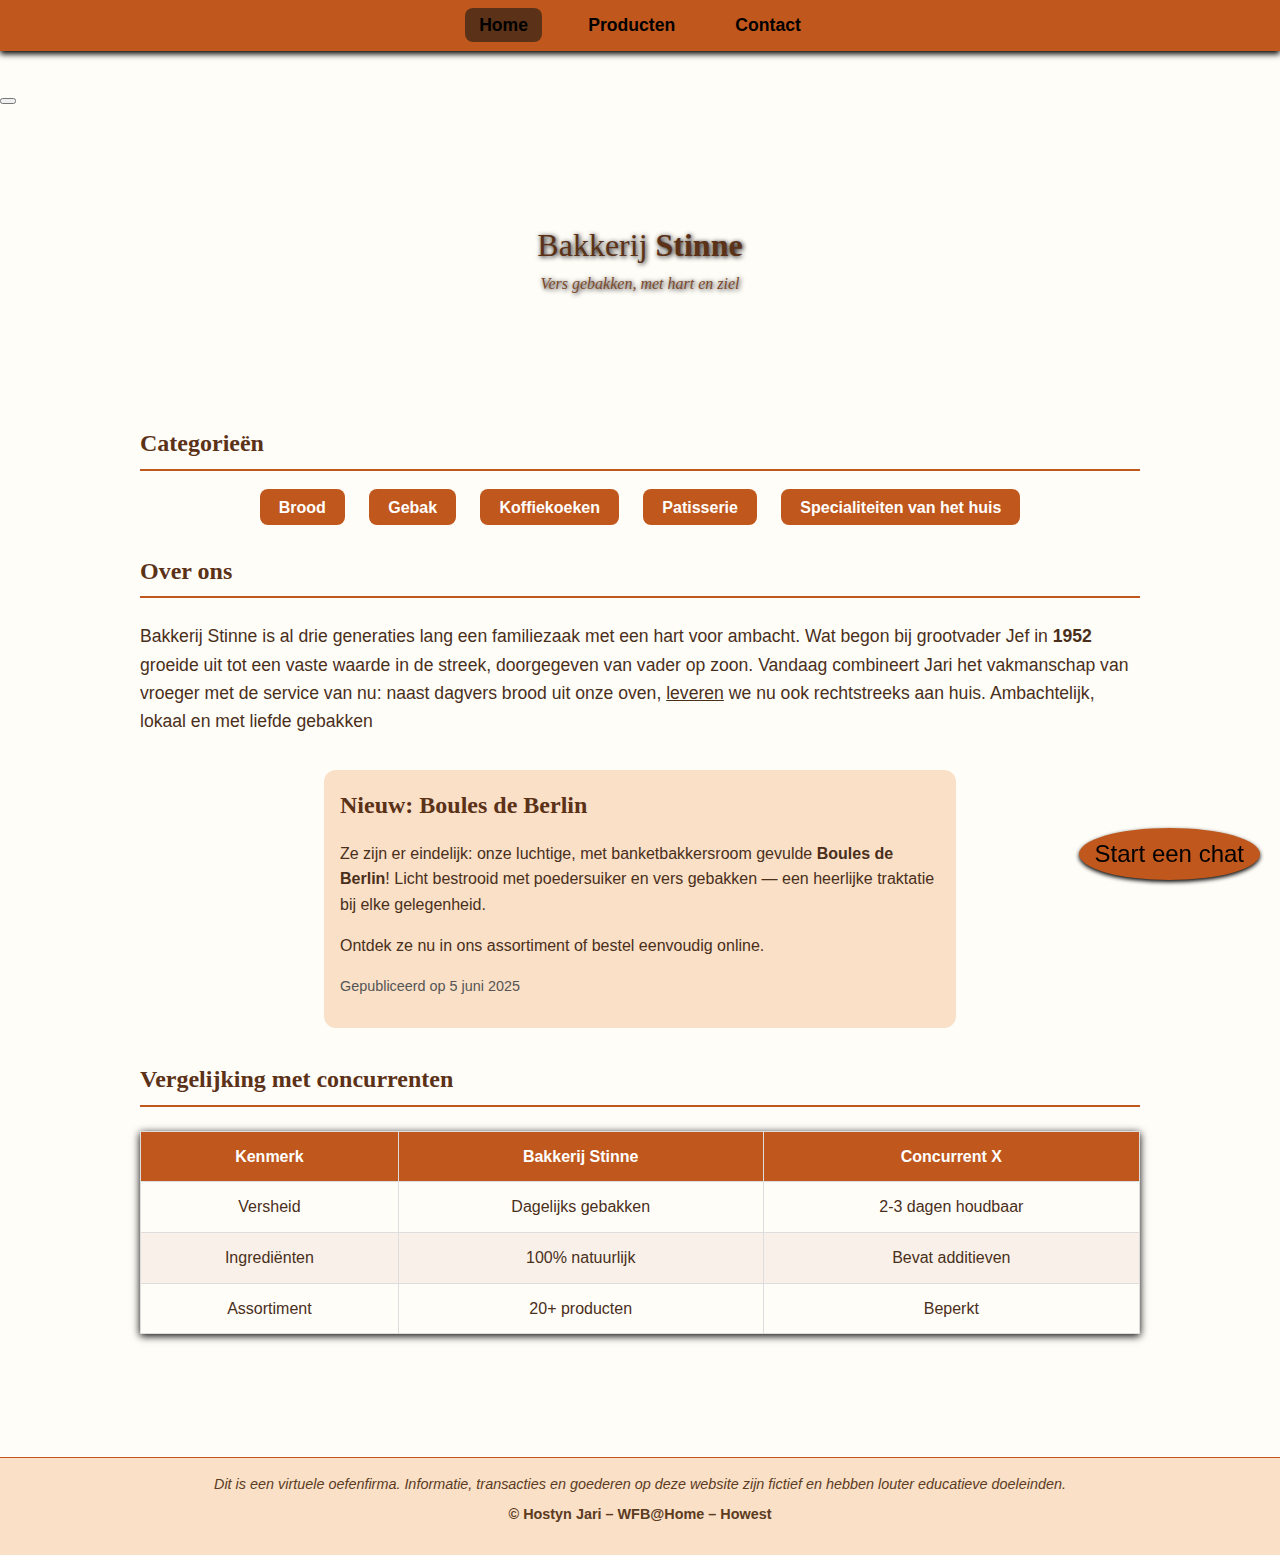
<file: Webshop/index.html>
<!DOCTYPE html>
<html lang="nl">

<head>
    <meta charset="UTF-8">
    <meta name="viewport" content="width=device-width, initial-scale=1.0">
    <title>Document</title>
    <link rel="stylesheet" href="css/style.css">
</head>

<body>

    <nav class="navbar">
        <ul>
            <li><a href="index.html" class="active">Home</a></li>
            <li><a href="producten.html">Producten</a></li>
            <li><a href="contact.html">Contact</a></li>
        </ul>
    </nav>

    <button class="chat-button">
        <span class="klikken">Start een chat</span>
    </button>

    <header class="bakkerij">
        <div class="logo">
            <span class="logo-titel">Bakkerij <strong>Stinne</strong></span><br>
            <span class="motto">Vers gebakken, met hart en ziel</span>
        </div>
    </header>

    <main>
        <section class="categorieën">
            <h2>Categorieën</h2>
            <ul>
                <li><a href="producten.html#brood">Brood</a></li>
                <li><a href="producten.html#gebak">Gebak</a></li>
                <li><a href="producten.html#koffiekoeken">Koffiekoeken</a></li>
                <li><a href="producten.html#patisserie">Patisserie</a></li>
                <li><a href="producten.html#specialiteiten van het huis">Specialiteiten van het huis</a></li>
            </ul>
        </section>

        <section class="over-ons">
            <h2>Over ons</h2>
            <p>Bakkerij Stinne is al drie generaties lang een familiezaak met een hart voor ambacht. Wat begon bij
                grootvader Jef in <b>1952</b> groeide uit tot een vaste waarde in de streek, doorgegeven van vader op
                zoon.
                Vandaag combineert Jari het vakmanschap van vroeger met de service van nu: naast dagvers brood uit onze
                oven, <u>leveren</u> we nu ook rechtstreeks aan huis. Ambachtelijk, lokaal en met liefde gebakken</p>
        </section>

        <article class="nieuws-artikel">
            <h2>Nieuw: Boules de Berlin</h2>
            <p>
                Ze zijn er eindelijk: onze luchtige, met banketbakkersroom gevulde <strong>Boules de Berlin</strong>!
                Licht bestrooid met poedersuiker en vers gebakken — een heerlijke traktatie bij elke gelegenheid.
            </p>
            <p>
                Ontdek ze nu in ons assortiment of bestel eenvoudig online.
            </p>
            <p class="artikel-datum">Gepubliceerd op 5 juni 2025</p>
        </article>


        <section class="vergelijking">
            <h2>Vergelijking met concurrenten</h2>
            <table>
                <thead>
                    <tr>
                        <th>Kenmerk</th>
                        <th>Bakkerij Stinne</th>
                        <th>Concurrent X</th>
                    </tr>
                </thead>
                <tbody>
                    <tr>
                        <td>Versheid</td>
                        <td>Dagelijks gebakken</td>
                        <td>2-3 dagen houdbaar</td>
                    </tr>
                    <tr>
                        <td>Ingrediënten</td>
                        <td>100% natuurlijk</td>
                        <td>Bevat additieven</td>
                    </tr>
                    <tr>
                        <td>Assortiment</td>
                        <td>20+ producten</td>
                        <td>Beperkt</td>
                    </tr>
                </tbody>
            </table>
        </section>
    </main>

    <footer>
        <p class="disclaimer">
            Dit is een virtuele oefenfirma. Informatie, transacties en goederen op deze website zijn fictief en hebben
            louter educatieve doeleinden.
        </p>
        <p class="copyright">
            © Hostyn Jari – WFB@Home – Howest
        </p>
    </footer>

</body>

</html>
</file>
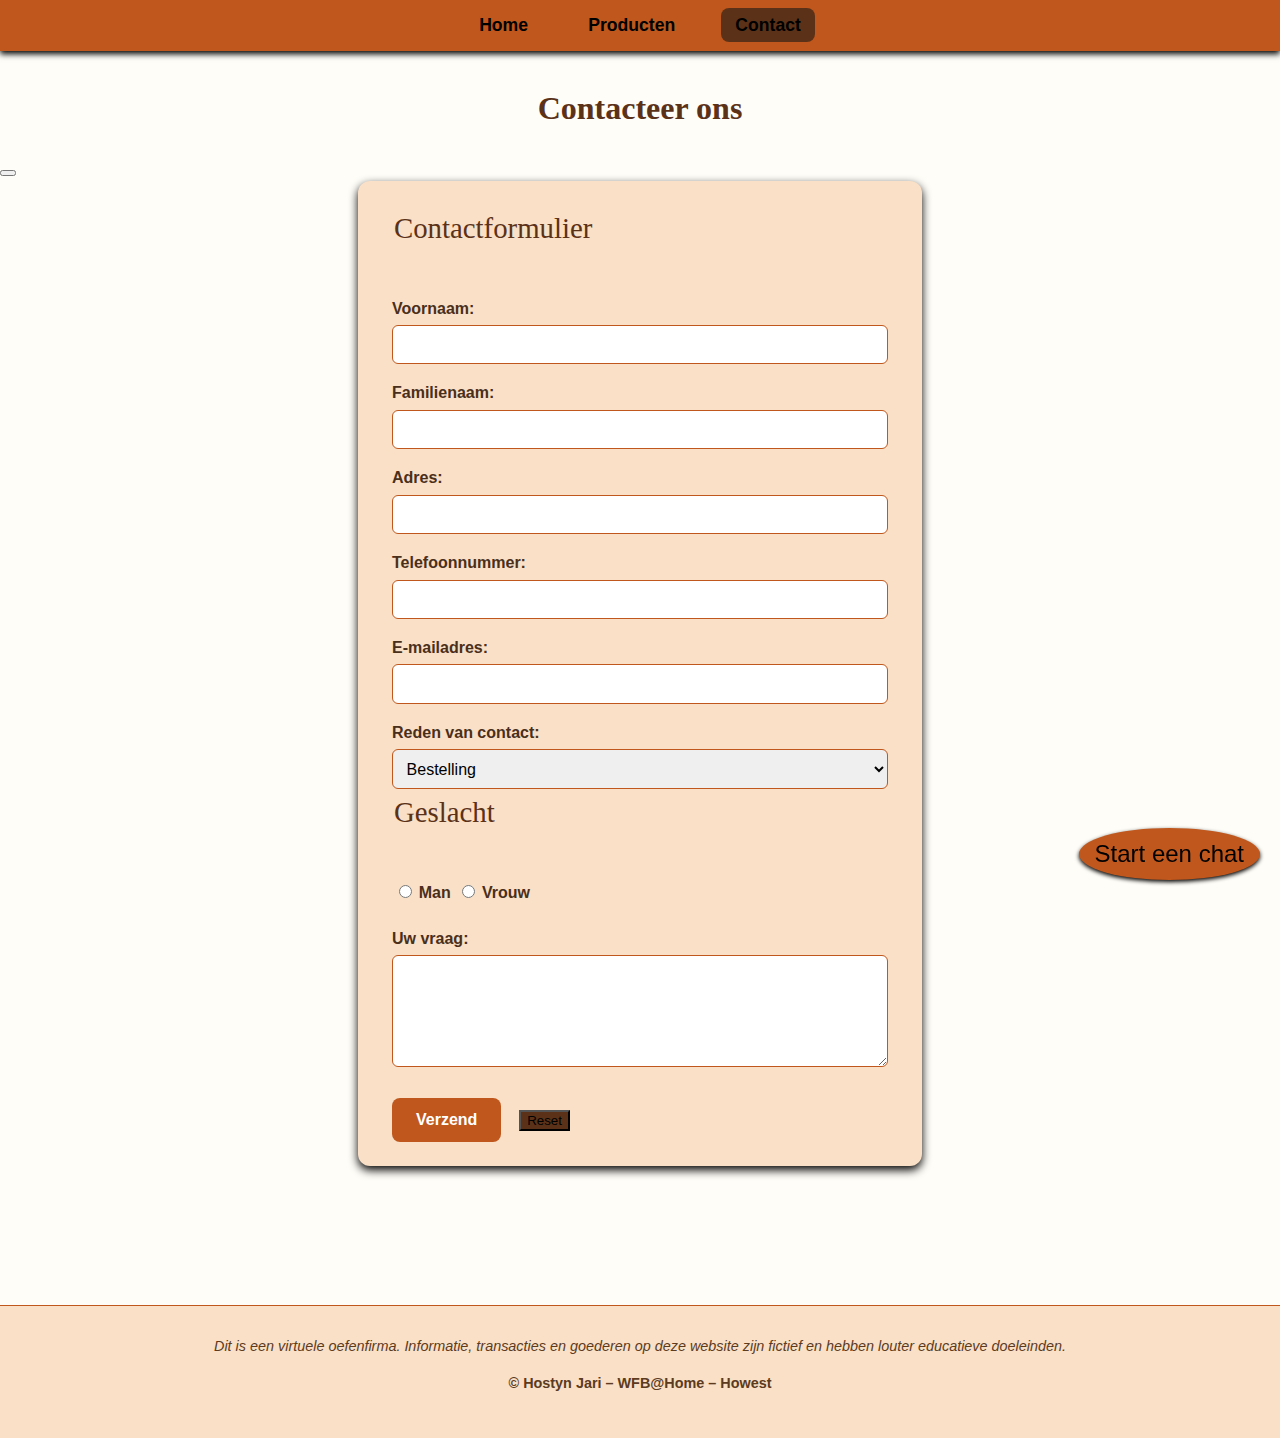
<file: Webshop/contact.html>
<!DOCTYPE html>
<html lang="nl">

<head>
    <meta charset="UTF-8">
    <meta name="viewport" content="width=device-width, initial-scale=1.0">
    <title>Contacteer ons</title>
    <link rel="stylesheet" href="css/style.css">
</head>

<body>

    <header>
        <nav class="navbar">
            <ul>
                <li><a href="index.html">Home</a></li>
                <li><a href="producten.html">Producten</a></li>
                <li><a href="contact.html" class="active" current="page">Contact</a></li>
            </ul>
        </nav>
        <h1>Contacteer ons</h1>
    </header>

    <button class="chat-button">
        <span class="klikken">Start een chat</span>
    </button>

    <main>
        <article class="contact-formulier">
            <section>
                <form action="https://jkorpela.fi/cgi-bin/echo.cgi" method="post">
                    <fieldset>
                        <legend id="contact-formulier">Contactformulier</legend>

                        <div>
                            <label for="voornaam">Voornaam:</label>
                            <input type="text" id="voornaam" name="voornaam" required>
                        </div>

                        <div>
                            <label for="familienaam">Familienaam:</label>
                            <input type="text" id="familienaam" name="familienaam" required>
                        </div>

                        <div>
                            <label for="adres">Adres:</label>
                            <input type="text" id="adres" name="adres">
                        </div>

                        <div>
                            <label for="telefoon">Telefoonnummer:</label>
                            <input type="tel" id="telefoon" name="telefoon">
                        </div>

                        <div>
                            <label for="email">E-mailadres:</label>
                            <input type="email" id="email" name="email" required>
                        </div>

                        <div>
                            <label for="reden">Reden van contact:</label>
                            <select id="reden" name="reden">
                                <option value="bestelling">Bestelling</option>
                                <option value="info">Informatie</option>
                                <option value="klacht">Klacht</option>
                            </select>
                        </div>

                        <div>
                            <legend>Geslacht</legend>
                            <input type="radio" name="geslacht" value="man" id="man">
                            <label for="man">Man</label>
                            <input type="radio" name="geslacht" value="vrouw" id="vrouw">
                            <label for="vrouw">Vrouw</label>
                        </div>

                        <div>
                            <label for="vraag">Uw vraag:</label><br>
                            <textarea id="vraag" name="vraag" rows="5" cols="30" required></textarea>
                        </div>

                        <div>
                            <button type="submit">Verzend</button>
                            <button type="reset">Reset</button>
                        </div>
                    </fieldset>
                </form>
            </section>
        </article>
    </main>

    <footer>
        <section class="disclaimer">
            <p>
                Dit is een virtuele oefenfirma. Informatie, transacties en goederen op deze website zijn fictief en
                hebben
                louter educatieve doeleinden.
            </p>
        </section>
        <section class="copyright">
            <p>© Hostyn Jari – WFB@Home – Howest</p>
        </section>
    </footer>

</body>

</html>
</file>
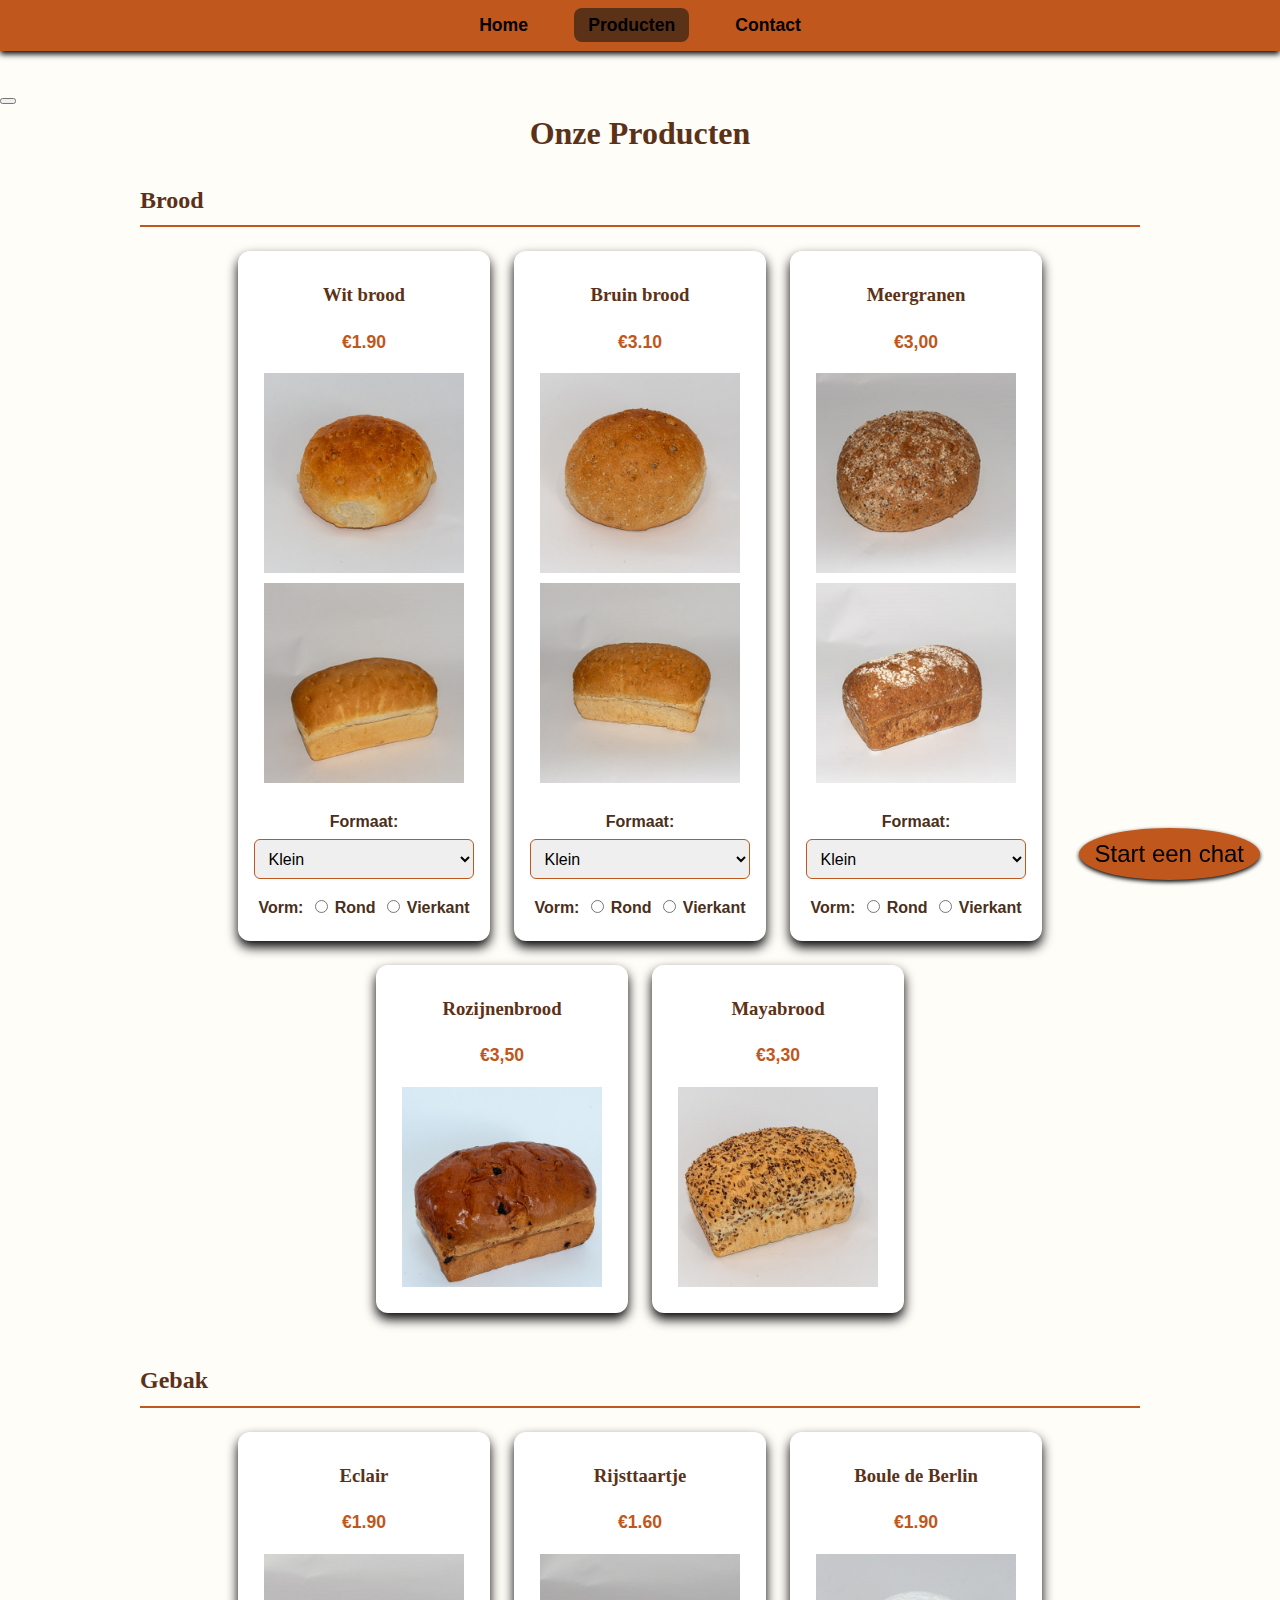
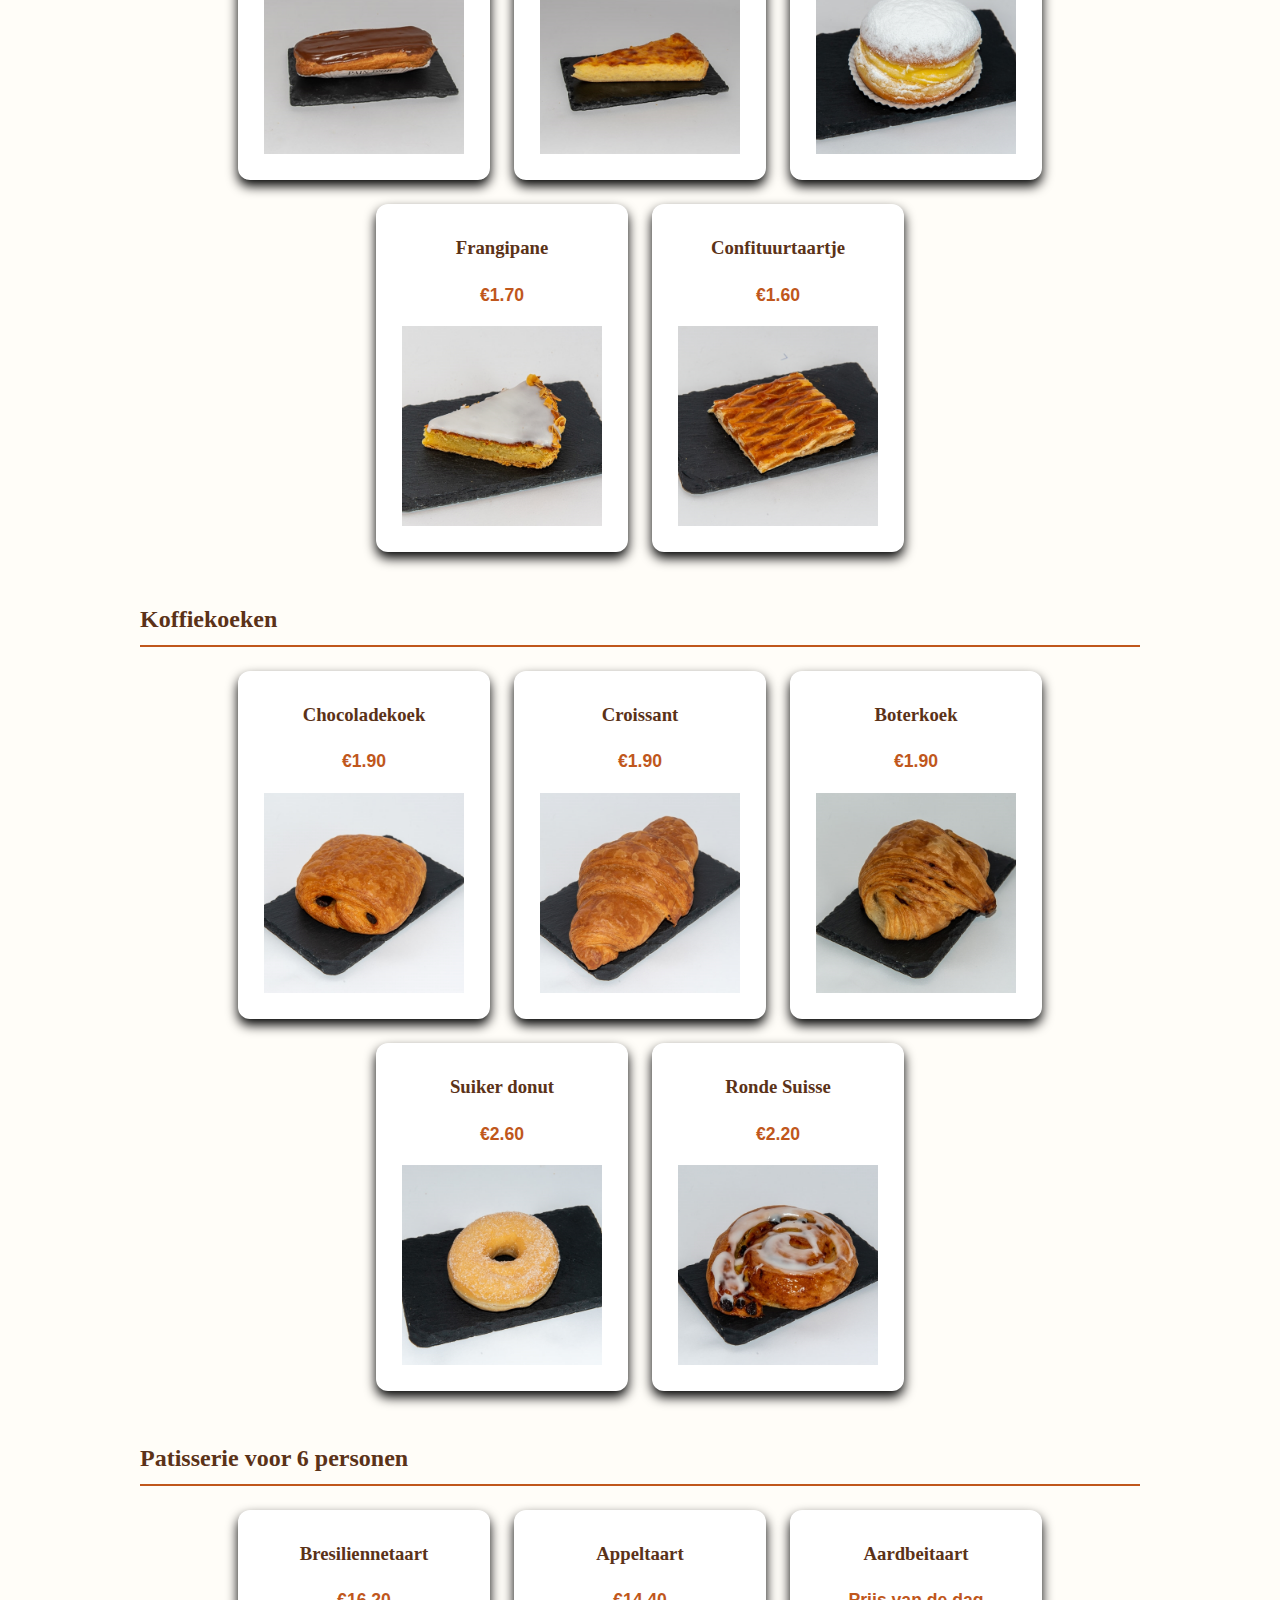
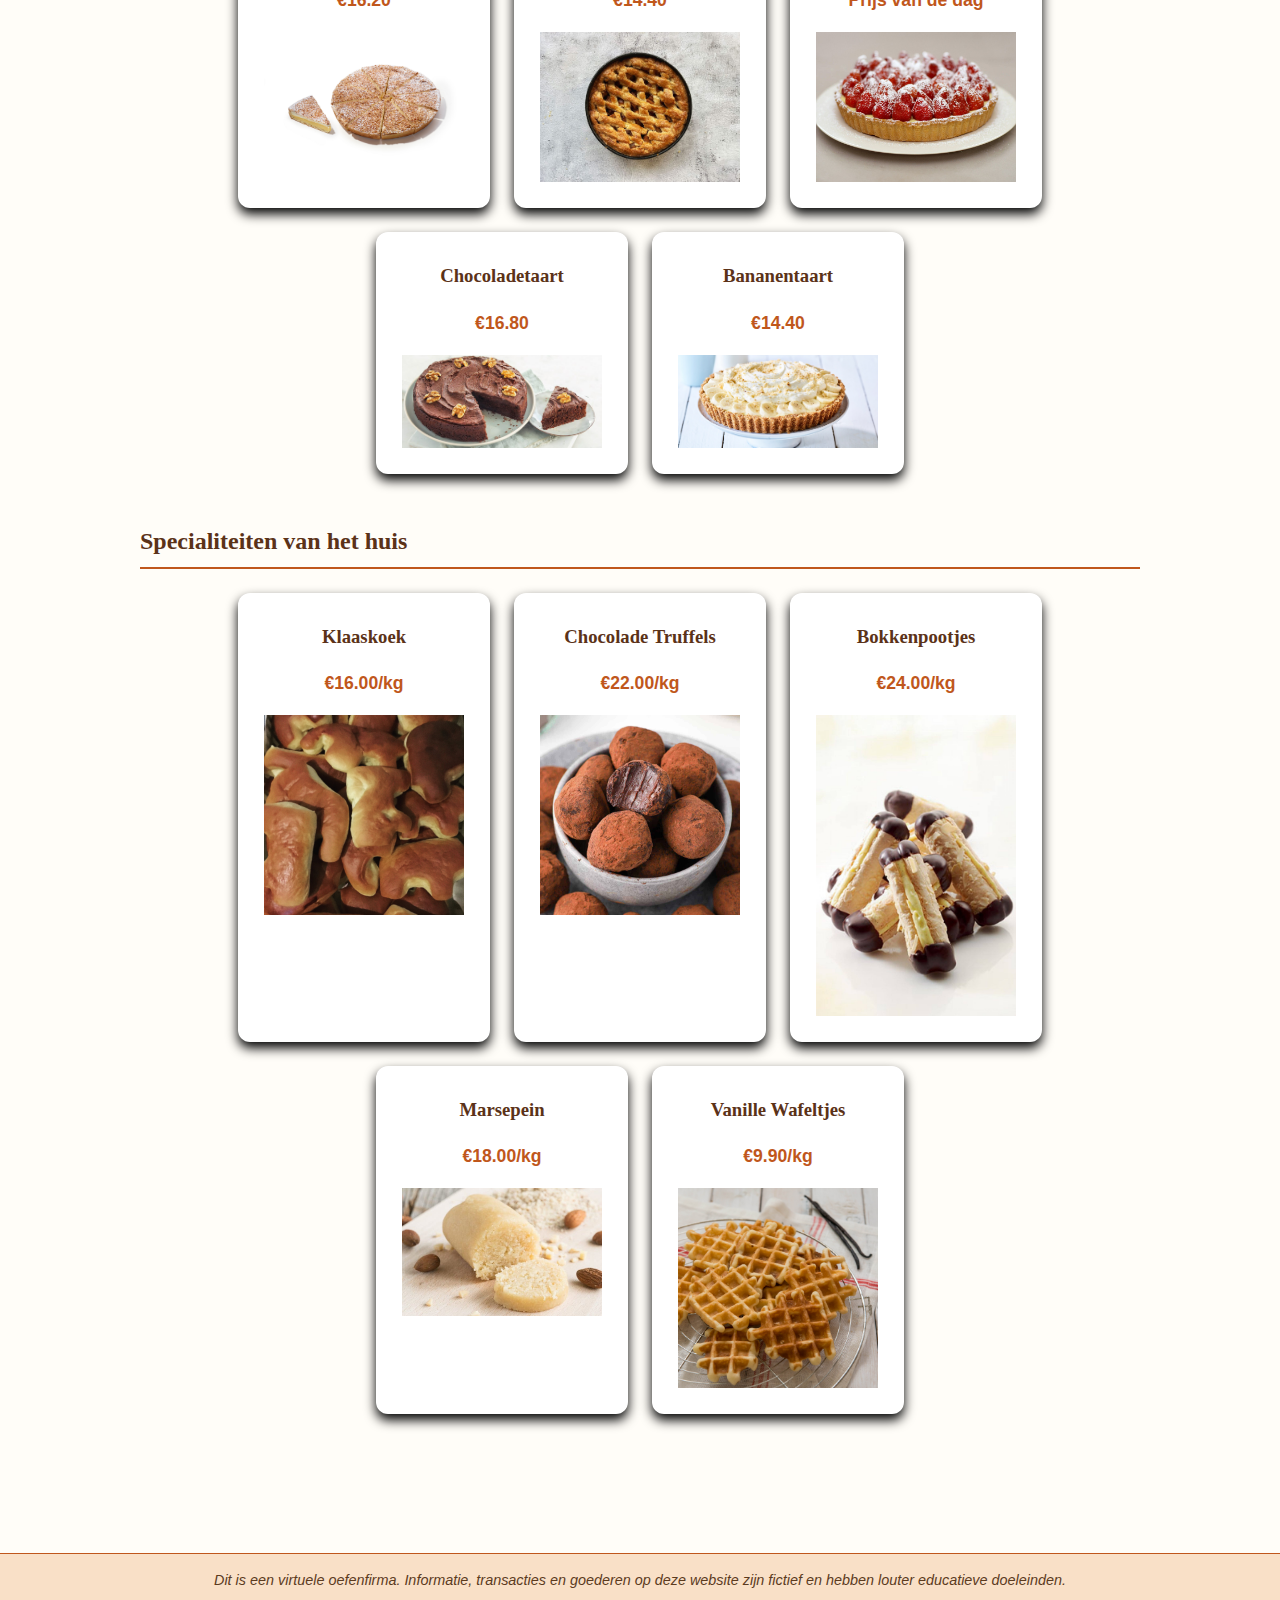
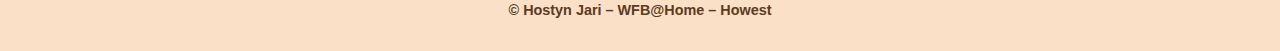
<file: Webshop/producten.html>
<!DOCTYPE html>
<html lang="nl">

<head>
    <meta charset="UTF-8">
    <meta name="viewport" content="width=device-width, initial-scale=1.0">
    <title>Document</title>
    <link rel="stylesheet" href="css/style.css">
</head>

<body>

    <nav class="navbar">
        <ul>
            <li><a href="index.html">Home</a></li>
            <li><a href="producten.html" class="active">Producten</a></li>
            <li><a href="contact.html">Contact</a></li>
        </ul>
    </nav>

    <button class="chat-button">
        <span class="klikken">Start een chat</span>
    </button>

    <header>
        <h1>Onze Producten</h1>
    </header>
    <!-- 5 producten! -->
    <main>
        <section id="brood">
            <h2>Brood</h2>
            <div class="product-flex">
                <div class="product">
                    <h3>Wit brood</h3>
                    <p>€1.90</p>
                    <img src="images/witrondklein.jpeg" alt="witbrood" class="product-afbeelding">
                    <img src="images/witbakjegroot.jpg" alt="witbrood" class="product-afbeelding">
                    <label for="wit-formaat">Formaat:</label>
                    <select id="wit-formaat" name="wit-formaat">
                        <option value="klein">Klein</option>
                        <option value="groot">Groot</option>
                    </select>

                    <label>Vorm:</label>
                    <label><input type="radio" name="wit-vorm" value="rond"> Rond</label>
                    <label><input type="radio" name="wit-vorm" value="vierkant"> Vierkant</label>
                </div>

                <div class="product">
                    <h3>Bruin brood</h3>
                    <p>€3.10</p>
                    <img src="images/bruinrondgroot.jpg" alt="bruinbrood" class="product-afbeelding">
                    <img src="images/bruinbakjegroot.jpg" alt="bruinbrood" class="product-afbeelding">
                    <label for="bruin-formaat">Formaat:</label>
                    <select id="bruin-formaat" name="bruin-formaat">
                        <option value="klein">Klein</option>
                        <option value="groot">Groot</option>
                    </select>

                    <label>Vorm:</label>
                    <label><input type="radio" name="bruin-vorm" value="rond"> Rond</label>
                    <label><input type="radio" name="bruin-vorm" value="vierkant"> Vierkant</label>
                </div>

                <div class="product">
                    <h3>Meergranen</h3>
                    <p>€3,00</p>
                    <img src="images/meergranen.jpg" alt="meergranen" class="product-afbeelding">
                    <img src="images/meergraanbakje.jpg" alt="meergraanbakje" class="product-afbeelding">
                    <label for="bruin-formaat">Formaat:</label>
                    <select id="bruin-formaat" name="bruin-formaat">
                        <option value="klein">Klein</option>
                        <option value="groot">Groot</option>
                    </select>

                    <label>Vorm:</label>
                    <label><input type="radio" name="bruin-vorm" value="rond"> Rond</label>
                    <label><input type="radio" name="bruin-vorm" value="vierkant"> Vierkant</label>
                </div>

                <div class="product">
                    <h3>Rozijnenbrood</h3>
                    <p>€3,50</p>
                    <img src="images/rozijnenbrood.jpeg" alt="rozijnenbrood" class="product-afbeelding">
                </div>
                <div class="product">
                    <h3>Mayabrood</h3>
                    <p>€3,30</p>
                    <img src="images/mayabrood.jpg" alt="mayabrood" class="product-afbeelding">
                </div>
            </div>
        </section>

        <section id="gebak">
            <h2>Gebak</h2>
            <div class="product-flex">
                <div class="product">
                    <h3>Eclair</h3>
                    <p>€1.90</p>
                    <img src="images/eclair.jpg" alt="eclair" class="product-afbeelding">
                </div>
                <div class="product">
                    <h3>Rijsttaartje</h3>
                    <p>€1.60</p>
                    <img src="images/rijsttaartje.jpg" alt="rijsttaartje" class="product-afbeelding">
                </div>
                <div class="product">
                    <h3>Boule de Berlin</h3>
                    <p>€1.90</p>
                    <img src="images/bouledeberlin.jpg" alt="bouledeberlin" class="product-afbeelding">
                </div>
                <div class="product">
                    <h3>Frangipane</h3>
                    <p>€1.70</p>
                    <img src="images/frangipane.jpg" alt="frangipane" class="product-afbeelding">
                </div>
                <div class="product">
                    <h3>Confituurtaartje</h3>
                    <p>€1.60</p>
                    <img src="images/confituurtaartje.jpg" alt="confituurtaartje" class="product-afbeelding">
                </div>
            </div>
        </section>

        <section id="koffiekoeken">
            <h2>Koffiekoeken</h2>
            <div class="product-flex">
                <div class="product">
                    <h3>Chocoladekoek</h3>
                    <p>€1.90</p>
                    <img src="images/chocoladekoek.jpg" alt="chocoladekoek" class="product-afbeelding">
                </div>
                <div class="product">
                    <h3>Croissant</h3>
                    <p>€1.90</p>
                    <img src="images/croissant.jpg" alt="croissant" class="product-afbeelding">
                </div>
                <div class="product">
                    <h3>Boterkoek</h3>
                    <p>€1.90</p>
                    <img src="images/boterkoek.jpg" alt="boterkoek" class="product-afbeelding">
                </div>
                <div class="product">
                    <h3>Suiker donut</h3>
                    <p>€2.60</p>
                    <img src="images/suikerdonut.jpg" alt="suikerdonut" class="product-afbeelding">
                </div>
                <div class="product">
                    <h3>Ronde Suisse</h3>
                    <p>€2.20</p>
                    <img src="images/rondesuisse.jpg" alt="rondesuisse" class="product-afbeelding">
                </div>
            </div>
        </section>

        <section id="patisserie">
            <h2>Patisserie voor 6 personen</h2>
            <div class="product-flex">
                <div class="product">
                    <h3>Bresiliennetaart</h3>
                    <p>€16.20</p>
                    <img src="images/bresiliennetaart.jpg" alt="bresiliennetaart" class="product-afbeelding">
                </div>
                <div class="product">
                    <h3>Appeltaart</h3>
                    <p>€14.40</p>
                    <img src="images/appeltaart.jpg" alt="appeltaart" class="product-afbeelding">
                </div>
                <div class="product">
                    <h3>Aardbeitaart</h3>
                    <p>Prijs van de dag</p>
                    <img src="images/aardbeitaart.jpeg" alt="aardbeitaart" class="product-afbeelding">
                </div>
                <div class="product">
                    <h3>Chocoladetaart</h3>
                    <p>€16.80</p>
                    <img src="images/chocoladetaart.jpg" alt="chocoladetaart" class="product-afbeelding">
                </div>
                <div class="product">
                    <h3>Bananentaart</h3>
                    <p>€14.40</p>
                    <img src="images/bananentaart.jpg" alt="bananentaart" class="product-afbeelding">
                </div>
            </div>
        </section>
        <section id="specialiteiten van het huis">
            <h2>Specialiteiten van het huis</h2>
            <div class="product-flex">
                <div class="product">
                    <h3>Klaaskoek</h3>
                    <p>€16.00/kg</p>
                    <img src="images/klaaskoek.jpg" alt="klaaskoek" class="product-afbeelding">
                </div>
                <div class="product">
                    <h3>Chocolade Truffels</h3>
                    <p>€22.00/kg</p>
                    <img src="images/chocoladetruffels.jpg" alt="chocoladetruffels" class="product-afbeelding">
                </div>
                <div class="product">
                    <h3>Bokkenpootjes</h3>
                    <p>€24.00/kg</p>
                    <img src="images/bokkenpootjes.jpg" alt="bokkenpootjes" class="product-afbeelding">
                </div>
                <div class="product">
                    <h3>Marsepein</h3>
                    <p>€18.00/kg</p>
                    <img src="images/marsepein.jpg" alt="marsepein" class="product-afbeelding">
                </div>
                <div class="product">
                    <h3>Vanille Wafeltjes</h3>
                    <p>€9.90/kg</p>
                    <img src="images/vanillewafeltjes.jpg" alt="vanillewafeltjes" class="product-afbeelding">
                </div>
            </div>
        </section>
    </main>

    <footer>
        <p class="disclaimer">
            Dit is een virtuele oefenfirma. Informatie, transacties en goederen op deze website zijn fictief en hebben
            louter educatieve doeleinden.
        </p>
        <p class="copyright">
            © Hostyn Jari – WFB@Home – Howest
        </p>
    </footer>

</body>

</html>
</file>
<file: Webshop/css/style.css>
/* Navigatiebalk */
.navbar {
  background-color: #c0571c;
  padding: 0.7em 1em;
  box-shadow: 0 3px 6px black;
  margin-bottom: 2em;
}

.navbar ul {
  margin: 0;
  padding: 0;
  list-style: none;
  display: flex;
  justify-content: center;
  gap: 2em;
}

.navbar a {
  color: black;
  font-weight: 700;
  font-size: 1.1em;
  padding: 0.4em 0.8em;
  border-radius: 8px;
}

.navbar :hover {
  color: black;
}

.navbar a.active {
  background-color: #5b3218;
}

/* Chatknop vast in hoek */
.klikken {
  position: fixed;
  bottom: 20px;
  right: 20px;
  background-color: #c0571c;
  color: #000;
  border: none;
  padding: 12px 16px;
  border-radius: 50%;
  font-size: 24px;
  cursor: pointer;
  box-shadow: 0 2px 4px black;
}

.klikken:hover {
  background-color: #ffa300;
}

/* Logo */

.logo {
  text-align: center;
  margin: 1em 0;
  font-family: 'Georgia', serif;
}

.logo-titel {
  font-size: 2em;
  color: #5b3218;
}

.logo-title strong {
  font-family: Georgia, 'Times New Roman', Times, serif, cursive;
  color: #c0571c;
}

.motto {
  font-size: 1em;
  color: #7c4a2c;
  font-style: italic;
}


/* Algemene instellingen */
body {
  margin: 0;
  font-family: 'Open Sans', sans-serif;
  background-color: #fffdf8;
  color: #4a2f1b;
  line-height: 1.6;
}

/* Kopteksten */
h1 {
  font-family: 'Times New Roman', Times, serif;
  color: #5b3218;
  margin-top: 0;
  text-align: center;
}

h2 {
  font-family: 'Times New Roman', Times, serif;
  color: #5b3218;
  margin-top: 0;
}

h3 {
  font-family: 'Times New Roman', Times, serif;
  color: #5b3218;
  margin-top: 0;
}

/* a-element */
a {
  color: #c0571c;
  text-decoration: none;
}

a:hover {
  color: #a64f17;
  text-decoration: underline;
}

/* Header Index */
.bakkerij {
  background-size: cover;
  background-position: center;
  height: 300px;
  display: flex;
  align-items: center;
  justify-content: center;
  color: white;
  text-shadow: 1px 1px 5px black;
  margin-bottom: 1em;
  text-align: center;
  padding: 0 1em;
}

/* Main secties */
main {
  max-width: 1000px;
  margin: 0 auto;
  padding: 0 1em 3em;
}

/* Sectie titels */
section h2 {
  border-bottom: 2px solid #c0571c;
  padding-bottom: 0.25em;
  margin-bottom: 1em;
}

/* Bedrijf sectie */
.over-ons p {
  font-size: 1.1em;
  margin-bottom: 2em;
}

/* Spotlight */
.nieuws-artikel {
  background-color: #f9e0c7;
  padding: 1em;
  border-radius: 12px;
  margin-bottom: 2em;
  max-width: 600px;
  margin-left: auto;
  margin-right: auto;
}

.nieuws-artikel h2 {
  margin-bottom: 0.5em;
}

.nieuws-artikel a {
  font-weight: bold;
  display: inline-block;
  margin-top: 0.5em;
}

.nieuws-artikel .artikel-datum {
  font-size: 0.9em;
  color: #555;
  margin-top: 1em;
  display: block;
}

/* Categorieën lijst */
.categorieën ul {
  list-style-type: none;
  padding: 0;
  display: flex;
  gap: 1.5em;
  justify-content: center;
  flex-wrap: wrap;
  margin-bottom: 2em;
}

.categorieën li a {
  background-color: #c0571c;
  color: white;
  padding: 0.6em 1.2em;
  border-radius: 8px;
  font-weight: 600;
  transition: background-color 0.3s;
}

.categorieën li a:hover {
  background-color: #a64f17;
}

/* Vergelijkingstabel */
table {
  width: 100%;
  border-collapse: collapse;
  margin-bottom: 2em;
  box-shadow: 0 2px 8px black;
}

thead {
  background-color: #c0571c;
  color: white;
}

th,
td {
  padding: 12px 15px;
  border: 1px solid #ddd;
  text-align: center;
}

tbody tr:nth-child(even) {
  background-color: #f9f1e9;
}

/* Webshop pagina */
/* Flex container voor producten */
.product-flex {
  display: flex;
  flex-wrap: wrap;
  gap: 1.5em;
  justify-content: center;
  margin-bottom: 3em;
}

/* Individueel product */
.product {
  background-color: white;
  border-radius: 12px;
  box-shadow: 0 6px 12px black;
  flex: 1 1 220px;
  max-width: 220px;
  padding: 1em;
  text-align: center;
}

.product h3 {
  margin: 0.7em 0;
  color: #5b3218;
}

.product p {
  font-weight: bold;
  color: #c0571c;
  font-size: 1.1em;
}

.product-afbeelding {
  width: 100%;
  max-width: 200px;
  height: auto;
  display: block;
  margin: 0 auto 10px;
}



/* Contactpagina */
form {
  max-width: 500px;
  margin: 0 auto 3em;
  background-color: #f9e0c7;
  padding: 1.5em 2em;
  border-radius: 12px;
  box-shadow: 0 4px 10px black;
}

fieldset {
  border: none;
  padding: 0;
}

legend {
  font-family: 'Times New Roman', Times, serif;
  font-size: 1.8em;
  margin-bottom: 1em;
  color: #5b3218;
}

label {
  display: inline-block;
  margin-top: 1em;
  margin-bottom: 0.25em;
  font-weight: 600;
  color: #4a2f1b;
}

input[type="text"],
input[type="email"],
input[type="tel"],
select,
textarea {
  width: 100%;
  padding: 0.6em;
  border: 1.5px solid #c0571c;
  border-radius: 6px;
  font-size: 1em;
  font-family: inherit;
  box-sizing: border-box;
}

textarea {
  resize: vertical;
}

input[type="radio"] {
  margin-left: 0.5em;
  margin-right: 0.2em;
}

button[type="submit"] {
  background-color: #c0571c;
  color: white;
  border: none;
  padding: 0.8em 1.5em;
  margin-top: 1.5em;
  border-radius: 8px;
  font-size: 1em;
  cursor: pointer;
  transition: background-color 0.3s ease;
  font-weight: 700;
}

button[type="submit"]:hover {
  background-color: #a64f17;
}

button[type="reset"] {
  background-color: #5b3218;
  margin-left: 1em;
}

button[type="reset"]:hover {
  background-color: #3e260f;
}

/* Footer */
footer {
  background-color: #f9e0c7;
  color: #5c3b1e;
  text-align: center;
  padding: 1em 1em 2em;
  font-size: 0.9em;
  margin-top: 3em;
  border-top: 1px solid #c0571c;
}

footer .disclaimer {
  margin: 0 0 0.5em;
  font-style: italic;
}

footer .copyright {
  margin: 0;
  font-weight: 700;
}


/* Responsive Grid Layout */
@media screen and (max-width: 420px) {

  body {
    grid-template-columns: auto;
    grid-template-rows: 50px 50px auto 50px;
    grid-template-areas: "over-ons" "categorieën";
  }
}

@media screen and (max-width: 1024px) {
  body {
    grid-template-columns: auto;
    grid-template-rows: 50px 50px auto 50px;
    grid-template-areas: "over-ons" "categorieën";
  }
}
</file>
